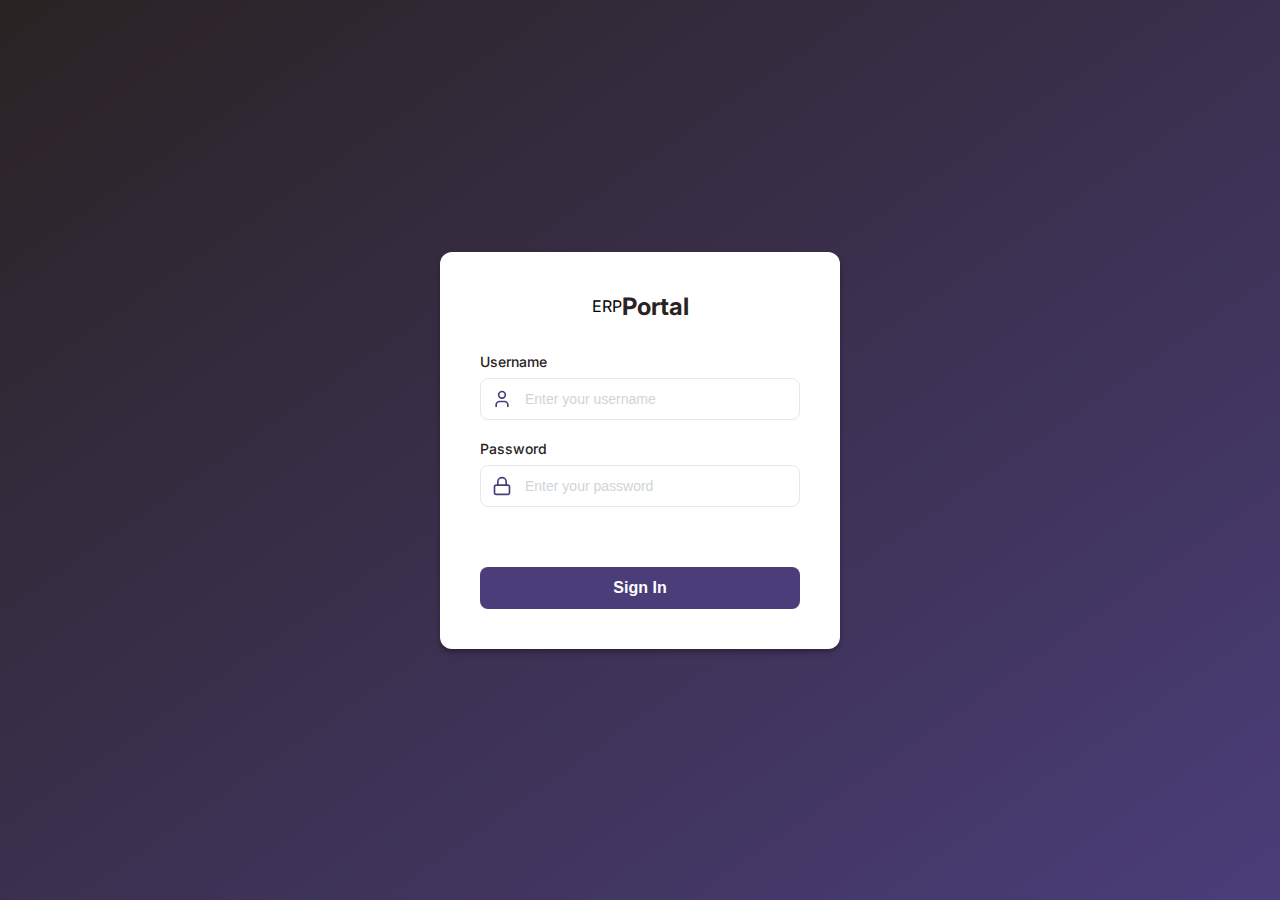
<file: index.html>
<!DOCTYPE html>
<html lang="en">
<head>
    <meta charset="UTF-8">
    <meta name="viewport" content="width=device-width, initial-scale=1.0">
    <title>ERP Portal - Login</title>
    <link rel="stylesheet" href="css/index.css">
    <link href="https://fonts.googleapis.com/css2?family=Inter:wght@400;500;600;700&display=swap" rel="stylesheet">
</head>
<body>
    <div class="login-container">
        <div class="login-card">
            <div class="logo-container">
                <div class="logo">ERP</div>
                <h1>Portal</h1>
            </div>
            <form id="loginForm" class="login-form">
                <div class="input-group">
                    <label for="username">Username</label>
                    <div class="input-wrapper">
                        <svg xmlns="http://www.w3.org/2000/svg" width="20" height="20" viewBox="0 0 24 24" fill="none" stroke="currentColor" stroke-width="2" stroke-linecap="round" stroke-linejoin="round">
                            <path d="M19 21v-2a4 4 0 0 0-4-4H9a4 4 0 0 0-4 4v2"/>
                            <circle cx="12" cy="7" r="4"/>
                        </svg>
                        <input type="text" id="username" name="username" required placeholder="Enter your username">
                    </div>
                </div>
                <div class="input-group">
                    <label for="password">Password</label>
                    <div class="input-wrapper">
                        <svg xmlns="http://www.w3.org/2000/svg" width="20" height="20" viewBox="0 0 24 24" fill="none" stroke="currentColor" stroke-width="2" stroke-linecap="round" stroke-linejoin="round">
                            <rect width="18" height="11" x="3" y="11" rx="2"/>
                            <path d="M7 11V7a5 5 0 0 1 10 0v4"/>
                        </svg>
                        <input type="password" id="password" name="password" required placeholder="Enter your password">
                    </div>
                </div>
                <div id="error" class="error-message"></div>
                <button type="submit" class="login-button">Sign In</button>
            </form>
        </div>
    </div>
    <script src="js/auth.js"></script>
</body>
</html>
</file>
<file: css/index.css>
:root {
    --primary-color: #7D63FE; /* Bright Purple */
    --secondary-color: #BDA0E8; /* Lighter Purple */
    --sidebar-bg: #2a2323; /* Dark Sidebar */
    --sidebar-text: #EBE6FE;
    --sidebar-active: #4b3d79;
    --sidebar-hover: #4A3F6E;
    --text-primary: #9296A9; /* Main Text */
    --text-secondary: #D0D4D9; /* Secondary Text */
    --bg-gradient: linear-gradient(145deg, #2a2323, #4b3d79); /* Page Background */
    --card-bg: #FFFFFF; /* Card Background */
    --card-shadow: 0 4px 6px -1px rgba(0, 0, 0, 0.3), 0 2px 4px -1px rgba(0, 0, 0, 0.09);
    --error-color: #4d0635; /* Matches Dashboard's Error Color */
    --transition-speed: 0.3s;
}

* {
    margin: 0;
    padding: 0;
    box-sizing: border-box;
}

body {
    font-family: 'Inter', sans-serif;
    background: var(--bg-gradient);
    min-height: 100vh;
}

.login-container {
    min-height: 100vh;
    display: flex;
    align-items: center;
    justify-content: center;
    padding: 20px;
}

.login-card {
    background: var(--card-bg);
    border-radius: 12px;
    box-shadow: var(--card-shadow);
    padding: 40px;
    width: 100%;
    max-width: 400px;
}

.logo-container {
    display: flex;
    align-items: center;
    justify-content: center;
    margin-bottom: 32px;
}

/* .logo {
    font-size: 22px;
    font-weight: 700;
    background: linear-gradient(135deg, var(--sidebar-active), var(--secondary-color));
    color: white;
    width: 40px;
    height: 40px;
    display: flex;
    align-items: center;
    justify-content: center;
    border-radius: 8px;
    margin-right: 12px;
} */

.logo-container h1 {
    font-size: 24px;
    color: #2a2323; /* Matches Dashboard's Greeting Color */
}

.login-form {
    display: flex;
    flex-direction: column;
    gap: 20px;
}

.input-group {
    display: flex;
    flex-direction: column;
    gap: 8px;
}

.input-group label {
    font-size: 14px;
    font-weight: 500;
    color: #2a2323; /* Matches Dashboard Text */
}

.input-wrapper {
    position: relative;
    display: flex;
    align-items: center;
}

.input-wrapper svg {
    position: absolute;
    left: 12px;
    color: var(--sidebar-active);
}

.input-wrapper input {
    width: 100%;
    padding: 12px 12px 12px 44px;
    border: 1px solid #E2E8F0;
    border-radius: 8px;
    font-size: 14px;
    transition: all var(--transition-speed) ease;
}

.input-wrapper input:focus {
    outline: none;
    border-color: var(--primary-color);
    box-shadow: 0 0 0 3px rgba(125, 99, 254, 0.1);
}

.input-wrapper input::placeholder {
    color: var(--text-secondary);
}

.error-message {
    color: var(--error-color);
    font-size: 14px;
    text-align: center;
    min-height: 20px;
}

.login-button {
    background: var(--sidebar-active);
    color: white;
    border: none;
    border-radius: 8px;
    padding: 12px;
    font-size: 16px;
    font-weight: 600;
    cursor: pointer;
    transition: all var(--transition-speed) ease;
}

.login-button:hover {
    background: #6952d8; /* Slightly darker purple */
}

.login-button:active {
    transform: translateY(1px);
}

/* Mobile/Tablet Responsiveness */
@media (max-width: 767px) {
    .dashboard-container {
        flex-direction: column;
    }
    .sidebar {
        width: 100%;
        height: auto;
        position: relative;
        padding: 16px;
        overflow-y: visible;
    }
    .main-content {
        margin-left: 0;
        padding: 16px;
    }
    .logo-container {
        margin-bottom: 16px;
    }
    .nav-menu ul {
        display: flex;
        flex-wrap: wrap;
        gap: 8px;
    }
    .nav-menu ul li {
        flex: 1 0 45%;
    }
    .nav-menu ul li a {
        padding: 12px 16px;
        font-size: 13px;
    }
    .header {
        flex-direction: column;
        align-items: flex-start;
        padding: 16px;
    }
    .header-actions {
        width: 100%;
        justify-content: space-between;
        margin-top: 12px;
    }
    .search-bar {
        width: 100%;
        margin-right: 0;
    }
    .tab-container {
        padding: 0 16px;
    }
    .tabs {
        flex-wrap: wrap;
        gap: 12px;
        overflow-x: auto;
    }
    .tab-btn {
        flex: 1 1 30%;
        padding: 12px;
        font-size: 13px;
    }
    .projects-grid {
        grid-template-columns: 1fr;
    }
    .documents-grid {
        grid-template-columns: 1fr;
    }
    .details-grid {
        grid-template-columns: 1fr;
    }
    .connection-stats {
        flex-direction: column;
    }
    .stat-item {
        flex-direction: row;
        justify-content: space-between;
        width: 100%;
        margin: 8px 0;
    }
}
</file>
